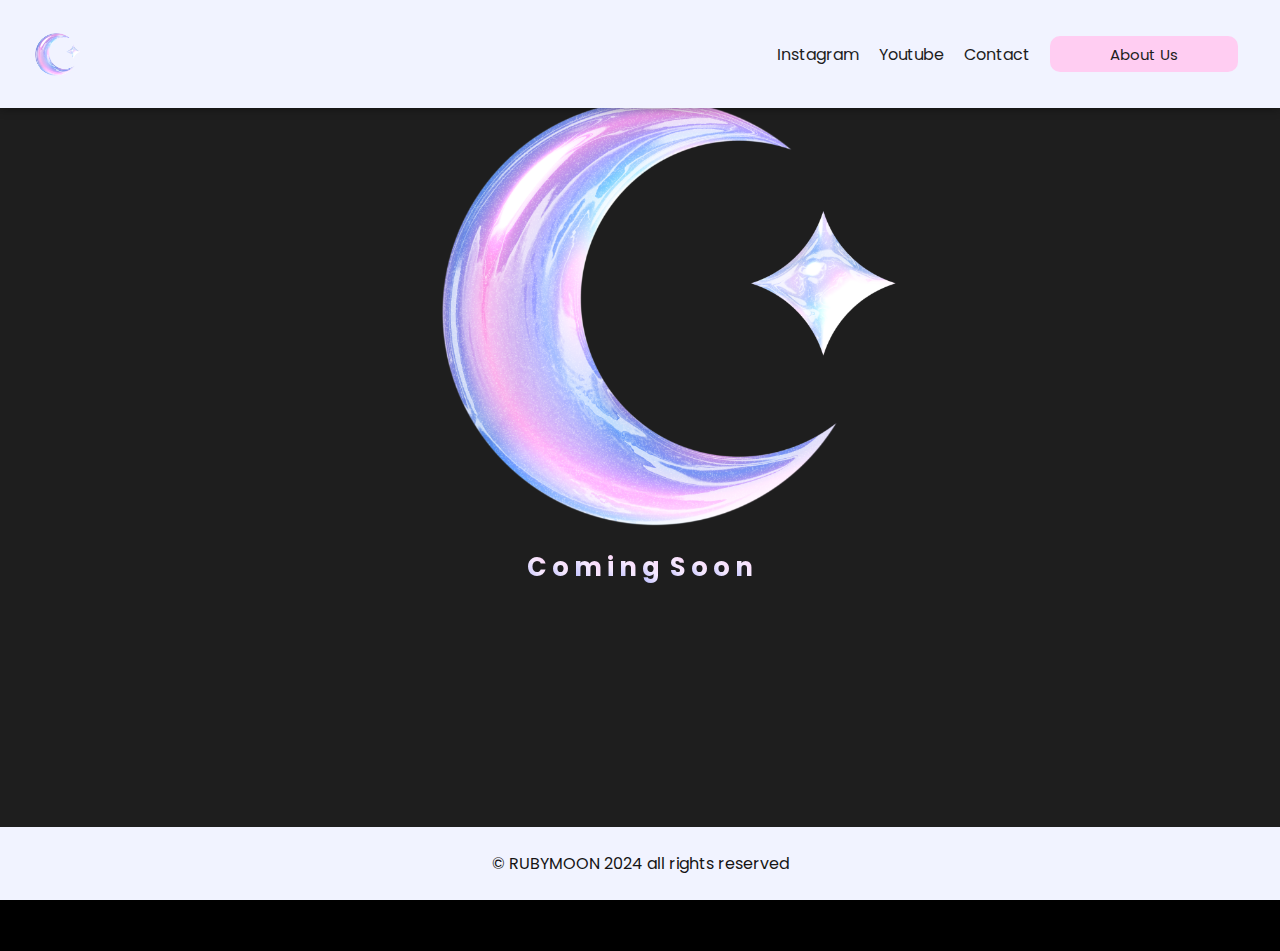
<file: index.html>
<!DOCTYPE html>
<html lang="en">
<head>
    <meta charset="UTF-8">
    <meta name="viewport" content="width=device-width, initial-scale=1.0">
    <title>Ruby Moon</title>
    <link rel="stylesheet" href="style.css">
    <link rel="stylesheet" href="layout.css">
    <link rel="shortcut icon" href="src/Logo.webp" type="image/x-icon">
</head>
<body>
    <header>
        <img src="src/Logo.webp" alt="Ruby Moon Logo" class="nav-logo">
        <nav>    
            <ul>
                <li><a href="https://instagram.com/zrubymoon">Instagram</a></li>
                <li><a href="https://youtube.com/@rubymoonz?si=1ZufbqGfpJ-waUZU">Youtube</a></li>
                <li><a href="mailto:lovelykeishi@gmail.com">Contact</a></li>
                <li><a href="about-us.html" class="about-us">About Us</a></li>
            </ul>
        </nav>
    </header>
    
    <main>
        <section>
            <div class="floating">
                <img src="src/Logo.webp" alt="RubyMoon-Logo" class="main-logo">
            </div>
            <div class="disappear">
                <span>C</span> 
                <span>o</span> 
                <span>m</span> 
                <span>i</span> 
                <span>n</span> 
                <span>g</span> 
                <span> </span> 
                <span>S</span> 
                <span>o</span> 
                <span>o</span> 
                <span>n</span>
            </div>
        </section>
    </main>
    <footer>
        <p>&copy; RUBYMOON 2024 all rights reserved</p>
    </footer>
</body>
</html>
</file>
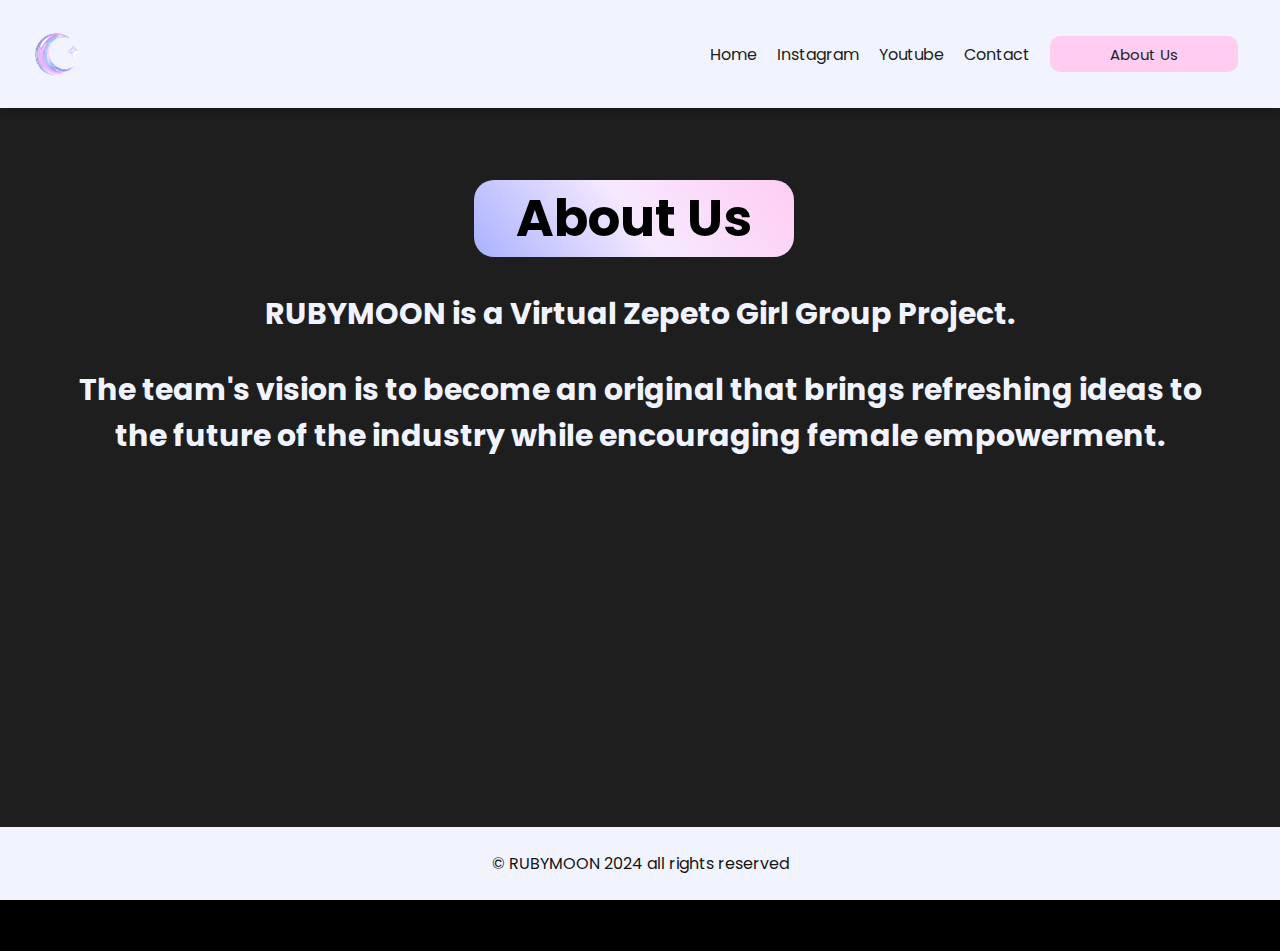
<file: about-us.html>
<!DOCTYPE html>
<html lang="en">
<head>
    <meta charset="UTF-8">
    <meta name="viewport" content="width=device-width, initial-scale=1.0">
    <title>About Us - Ruby Moon</title>
    <link rel="stylesheet" href="style.css">
    <link rel="stylesheet" href="about-style.css">
    <link rel="stylesheet" href="layout.css">
    <link rel="shortcut icon" href="src/Logo.webp" type="image/x-icon">
</head>
<body>
    <header>
        <img src="src/Logo.webp" alt="Ruby Moon Logo" class="nav-logo">
        <nav>
            <ul>
                <li><a href="index.html">Home</a></li>
                <li><a href="https://instagram.com/zrubymoon">Instagram</a></li>
                <li><a href="https://youtube.com/@rubymoonz?si=1ZufbqGfpJ-waUZU">Youtube</a></li>
                <li><a href="mailto:lovelykeishi@gmail.com">Contact</a></li>
                <li><a href="about-us.html" class="about-us">About Us</a></li>
            </ul>
        </nav>
    </header>
    
    <main>
        <section>
            <div class="title-container">
                <h1>About Us</h1>
            </div>
            <div class="text-container">
                <p>RUBYMOON is a Virtual Zepeto Girl Group Project.</p>
                <p>The team's vision is to become an original that brings refreshing ideas to the future of the industry while encouraging female empowerment.</p>
            </div>
        </section>
    </main>

    <footer>
        <p>&copy; RUBYMOON 2024 all rights reserved</p>
    </footer>
</body>
</html>
</file>
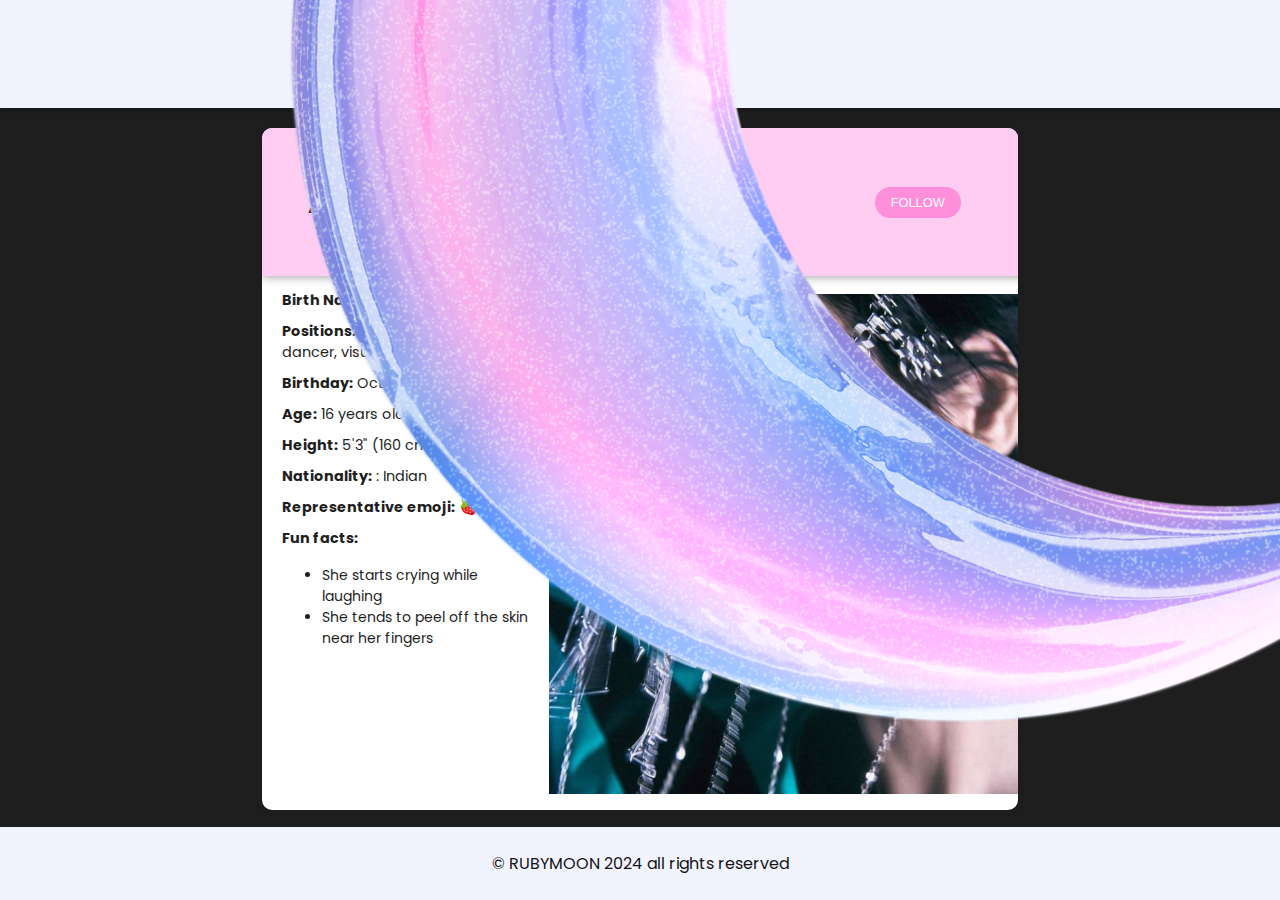
<file: ammy.html>
<!DOCTYPE html>
<html lang="en">

<head>
    <meta charset="UTF-8">
    <meta name="viewport" content="width=device-width, initial-scale=1.0">
    <title>Members - Ruby Moon</title>
    <link rel="stylesheet" href="members/indiv-styles.css">
    <link rel="stylesheet" href="layout.css">
    <link rel="shortcut icon" href="src/Logo.webp" type="image/x-icon">
</head>

<body>
    <header>
        <a href="home.html">
            <img src="src/Logo.webp" alt="Home" class="nav-logo">
        </a>
        <img src="src/Pink.png" alt="RUBYMOON" class="group-name">
        <nav>
            <ul>
                <li><a href="home.html">Home</a></li>
                <li><a href="about-style.css" class="about-us">About Us</a></li>
                <li><a href="https://youtube.com/@rubymoonz?si=1ZufbqGfpJ-waUZU">Youtube</a></li>
                <li><a href="mailto:lovelykeishi@gmail.com">Contact</a></li>
                <li><a href="members.html" class="members">Members</a></li>
                <li><a href="https://instagram.com/zrubymoon" class="instagram">Instagram</a></li>
            </ul>
        </nav>
    </header>
    <main>
        <article class="card">
            <header class="card-header">
                <h1>AMMY</h1>
                <a href="https://www.instagram.com/dumb_ammy" target="_blank">
                    <button class="follow">FOLLOW</button>
                </a>
            </header>
            <div class="card-body">
                <div class="info">
                    <p><strong>Birth Name:</strong> Shu</p>
                    <p><strong>Positions:</strong> Main rapper, lead dancer, visual, maknae</p>
                    <p><strong>Birthday:</strong>  October 24th, 2007</p>
                    <p><strong>Age:</strong> 16 years old</p>
                    <p><strong>Height:</strong> 5'3" (160 cm)</p>
                    <p><strong>Nationality:</strong> : Indian </p>
                    <p><strong>Representative emoji:</strong> 🍓 </p>
                    <p><strong>Fun facts:</strong> <ul>
                        <li> She starts crying while laughing </li>
                        <li> She tends to peel off the skin near her fingers </li>
                        </ul></p>
                </div>
                <figure class="profile-pic">
                    <img src="src/02 Member teaser 5.jpeg" alt="Karina">
                </figure>
            </div>
        </article>
    </main>
    <footer>
        <p>&copy; RUBYMOON 2024 all rights reserved</p>
    </footer>
</body>
</html>
</file>
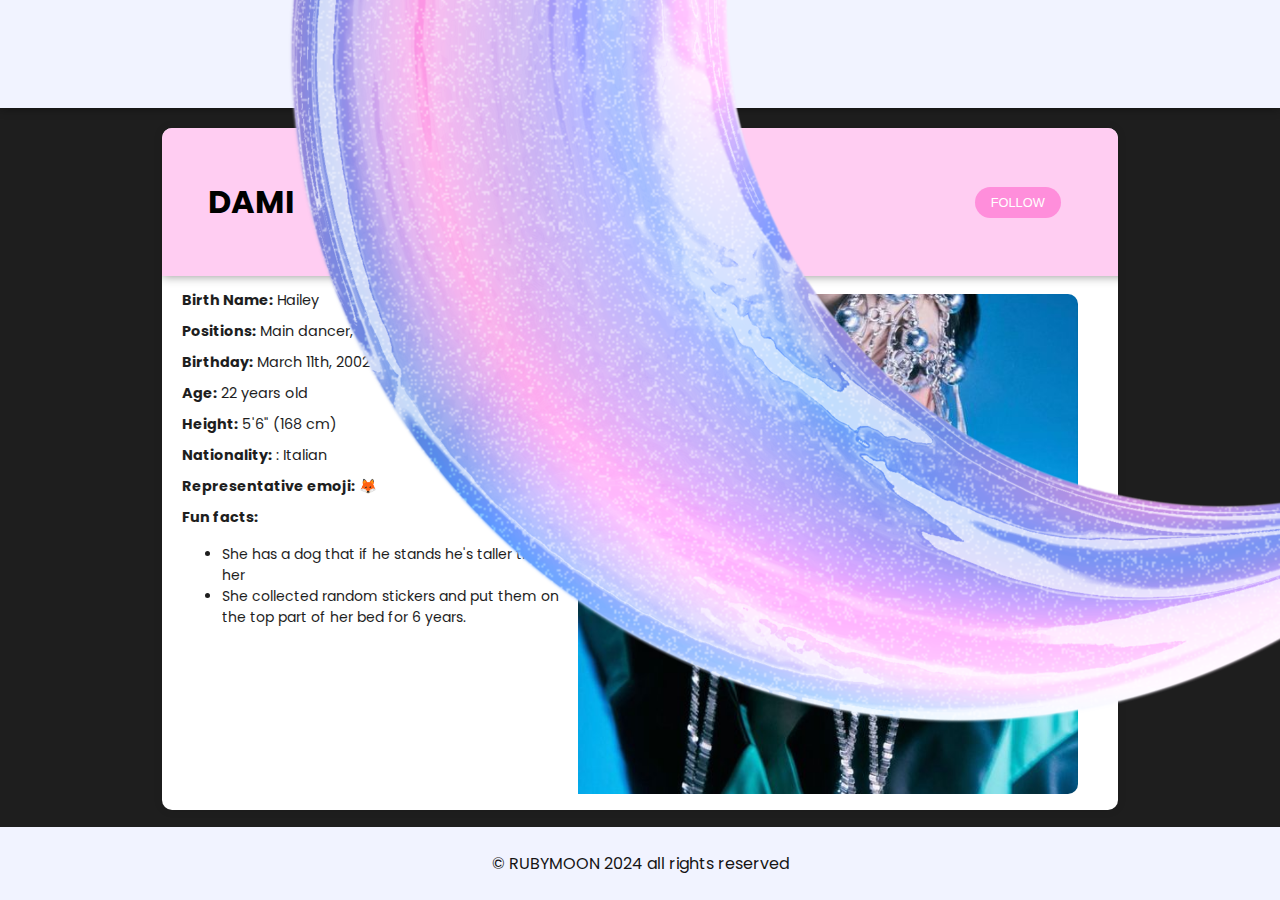
<file: dami.html>
<!DOCTYPE html>
<html lang="en">

<head>
    <meta charset="UTF-8">
    <meta name="viewport" content="width=device-width, initial-scale=1.0">
    <title>Members - Ruby Moon</title>
    <link rel="stylesheet" href="members/indiv-styles.css">
    <link rel="stylesheet" href="layout.css">
    <link rel="shortcut icon" href="src/Logo.webp" type="image/x-icon">
</head>

<body>
    <header>
        <a href="home.html">
            <img src="src/Logo.webp" alt="Home" class="nav-logo">
        </a>
        <img src="src/Pink.png" alt="RUBYMOON" class="group-name">
        <nav>
            <ul>
                <li><a href="home.html">Home</a></li>
                <li><a href="about-style.css" class="about-us">About Us</a></li>
                <li><a href="https://youtube.com/@rubymoonz?si=1ZufbqGfpJ-waUZU">Youtube</a></li>
                <li><a href="mailto:lovelykeishi@gmail.com">Contact</a></li>
                <li><a href="members.html" class="members">Members</a></li>
                <li><a href="https://instagram.com/zrubymoon" class="instagram">Instagram</a></li>
            </ul>
        </nav>
    </header>
    <main>
        <article class="card">
            <header class="card-header">
                <h1>DAMI</h1>
                <a href="https://www.instagram.com/hailey_zpt_" target="_blank">
                    <button class="follow">FOLLOW</button>
                </a>
            </header>
            <div class="card-body">
                <div class="info">
                    <p><strong>Birth Name:</strong> Hailey</p>
                    <p><strong>Positions:</strong> Main dancer, lead vocalist, center </p>
                    <p><strong>Birthday:</strong>  March 11th, 2002</p>
                    <p><strong>Age:</strong> 22 years old</p>
                    <p><strong>Height:</strong> 5'6" (168 cm)</p>
                    <p><strong>Nationality:</strong> : Italian </p>
                    <p><strong>Representative emoji:</strong> 🦊 </p>
                    <p><strong>Fun facts:</strong> <ul>
                        <li> She has a dog that if he stands he's taller than her </li>
                        <li> She collected random stickers and put them on the top part of her bed for 6 years.</li>
                        </ul></p>
                </div>
                <figure class="profile-pic">
                    <img src="src\02 Member teaser 2.jpg" alt="">
                </figure>
            </div>
        </article>
    </main>
    <footer>
        <p>&copy; RUBYMOON 2024 all rights reserved</p>
    </footer>
</body>
</html>
</file>
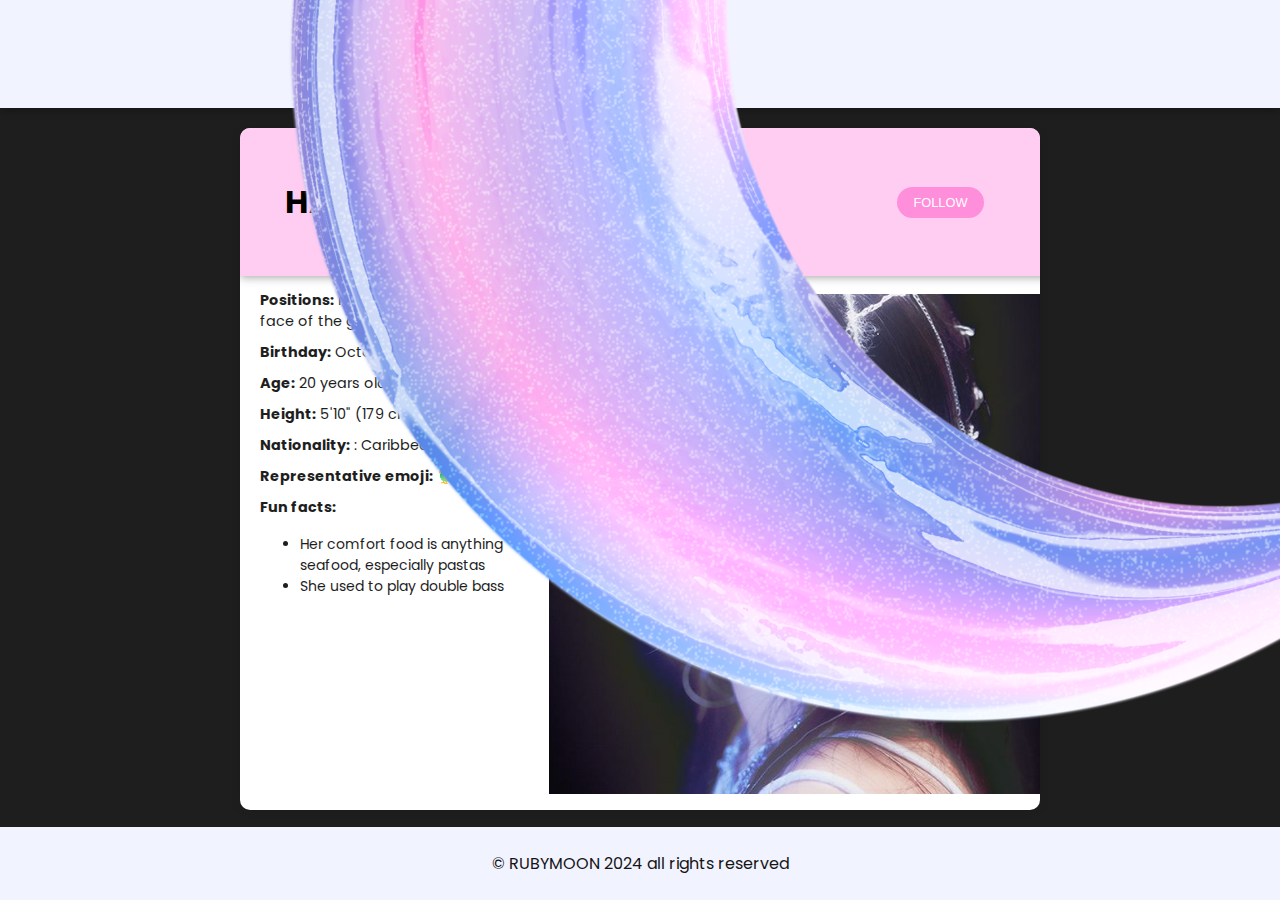
<file: harmony.html>
<!DOCTYPE html>
<html lang="en">

<head>
    <meta charset="UTF-8">
    <meta name="viewport" content="width=device-width, initial-scale=1.0">
    <title>Members - Ruby Moon</title>
    <link rel="stylesheet" href="members/indiv-styles.css">
    <link rel="stylesheet" href="layout.css">
    <link rel="shortcut icon" href="src/Logo.webp" type="image/x-icon">
</head>

<body>
    <header>
        <a href="home.html">
            <img src="src/Logo.webp" alt="Home" class="nav-logo">
        </a>
        <img src="src/Pink.png" alt="RUBYMOON" class="group-name">
        <nav>
            <ul>
                <li><a href="home.html">Home</a></li>
                <li><a href="about-style.css" class="about-us">About Us</a></li>
                <li><a href="https://youtube.com/@rubymoonz?si=1ZufbqGfpJ-waUZU">Youtube</a></li>
                <li><a href="mailto:lovelykeishi@gmail.com">Contact</a></li>
                <li><a href="members.html" class="members">Members</a></li>
                <li><a href="https://instagram.com/zrubymoon" class="instagram">Instagram</a></li>
            </ul>
        </nav>
    </header>
    <main>
        <article class="card">
            <header class="card-header">
                <h1>HARMONY</h1>
                <a href="" target="_blank">
                    <button class="follow">FOLLOW</button>
                </a>
            </header>
            <div class="card-body">
                <div class="info">
                    <p><strong>Positions:</strong> Main vocalist, sub rapper, face of the group</p>
                    <p><strong>Birthday:</strong>  October 27th, 2003</p>
                    <p><strong>Age:</strong> 20 years old</p>
                    <p><strong>Height:</strong> 5'10" (179 cm)</p>
                    <p><strong>Nationality:</strong> : Caribbean American </p>
                    <p><strong>Representative emoji:</strong> 🦜 </p>
                    <p><strong>Fun facts:</strong> <ul>
                        <li> Her comfort food is anything seafood, especially pastas</li>
                        <li> She used to play double bass</li>
                        </ul></p>
                </div>
                <figure class="profile-pic">
                    <img src="src/02 Member teaser 4.jpeg" alt="">
                </figure>
            </div>
        </article>
    </main>
    <footer>
        <p>&copy; RUBYMOON 2024 all rights reserved</p>
    </footer>
</body>
</html>
</file>
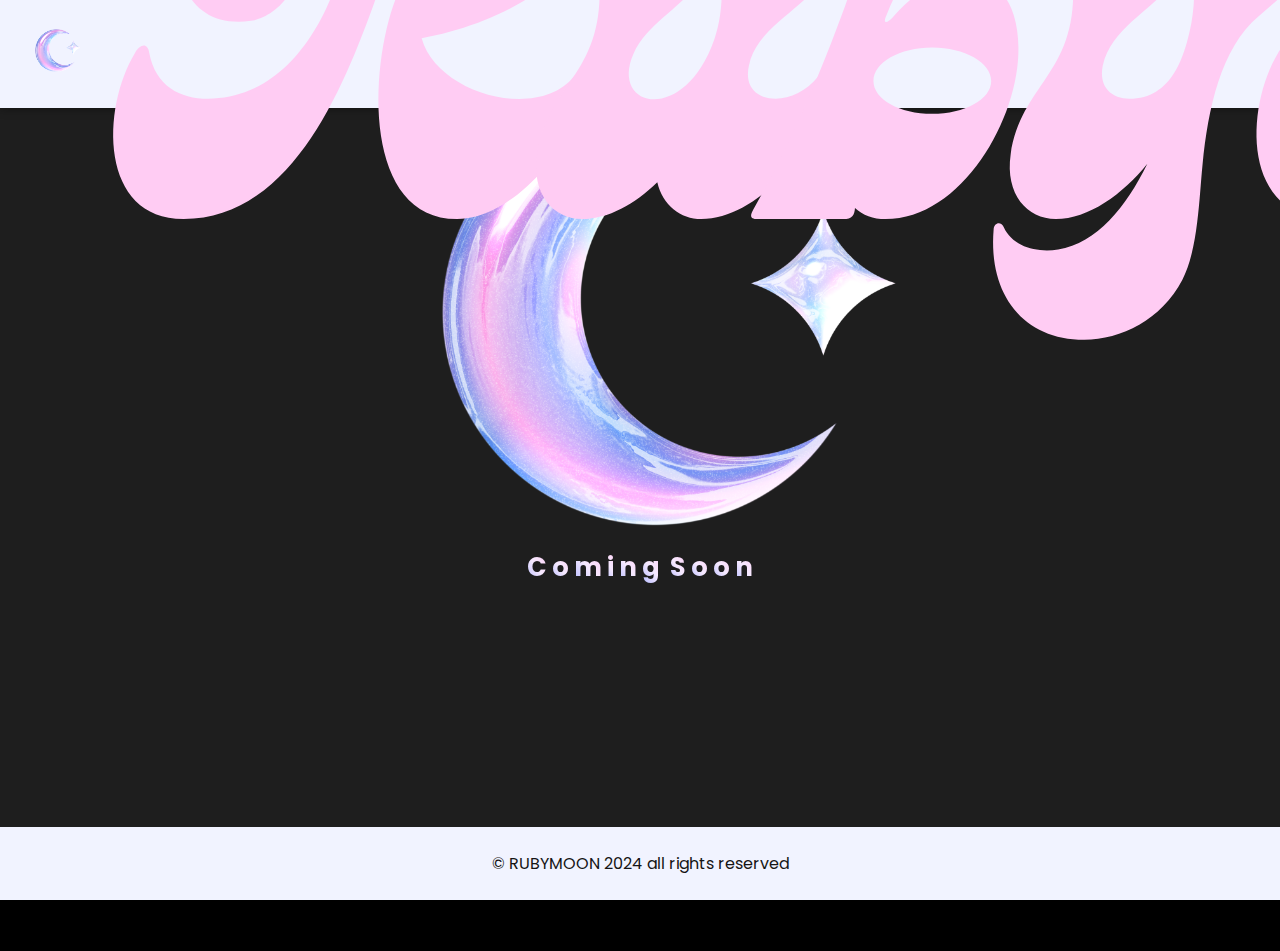
<file: home.html>
<!DOCTYPE html>
<html lang="en">
<head>
    <meta charset="UTF-8">
    <meta name="viewport" content="width=device-width, initial-scale=1.0">
    <title>Ruby Moon</title>
    <link rel="stylesheet" href="style.css">
    <link rel="stylesheet" href="layout.css">
    <link rel="shortcut icon" href="src/Logo.webp" type="image/x-icon">
</head>
<body>
    <header>
        <a href="home.html">
            <img src="src/Logo.webp" alt="Home" class="nav-logo">
        </a>
        <img src="src/Pink.png" alt="RUBYMOON" class="group-name">
        <nav>
            <ul>
                <li><a href="about-us.html" class="about-us">About Us</a></li>
                <li><a href="https://youtube.com/@rubymoonz?si=1ZufbqGfpJ-waUZU">Youtube</a></li>
                <li><a href="mailto:lovelykeishi@gmail.com">Contact</a></li>
                <li><a href="members.html" class="members">Members</a></li>
                <li><a href="https://instagram.com/zrubymoon" class="instagram">Instagram</a></li>
            </ul>
        </nav>
    </header>
    
    <main>
        <section>
            <div class="floating">
                <img src="src/Logo.webp" alt="RubyMoon-Logo" class="main-logo">
            </div>
            <div class="disappear">
                <span>C</span> 
                <span>o</span> 
                <span>m</span> 
                <span>i</span> 
                <span>n</span> 
                <span>g</span> 
                <span> </span> 
                <span>S</span> 
                <span>o</span> 
                <span>o</span> 
                <span>n</span>
            </div>
        </section>
    </main>
    <footer>
        <p>&copy; RUBYMOON 2024 all rights reserved</p>
    </footer>
</body>
</html>
</file>
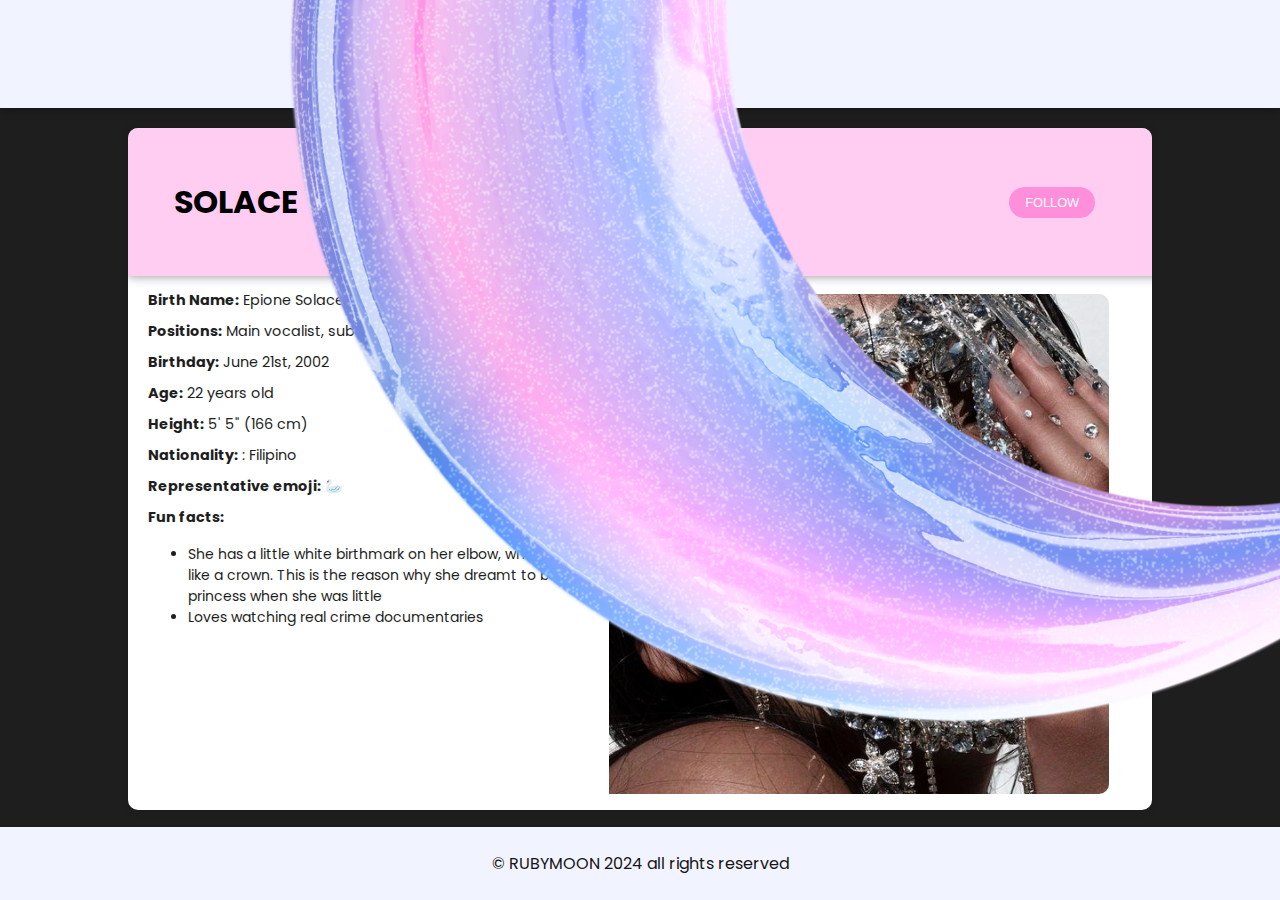
<file: solace.html>
<!DOCTYPE html>
<html lang="en">

<head>
    <meta charset="UTF-8">
    <meta name="viewport" content="width=device-width, initial-scale=1.0">
    <title>Members - Ruby Moon</title>
    <link rel="stylesheet" href="members/indiv-styles.css">
    <link rel="stylesheet" href="layout.css">
    <link rel="shortcut icon" href="src/Logo.webp" type="image/x-icon">
</head>

<body>
    <header>
        <a href="home.html">
            <img src="src/Logo.webp" alt="Home" class="nav-logo">
        </a>
        <img src="src/Pink.png" alt="RUBYMOON" class="group-name">
        <nav>
            <ul>
                <li><a href="home.html">Home</a></li>
                <li><a href="about-style.css" class="about-us">About Us</a></li>
                <li><a href="https://youtube.com/@rubymoonz?si=1ZufbqGfpJ-waUZU">Youtube</a></li>
                <li><a href="mailto:lovelykeishi@gmail.com">Contact</a></li>
                <li><a href="members.html" class="members">Members</a></li>
                <li><a href="https://instagram.com/zrubymoon" class="instagram">Instagram</a></li>
            </ul>
        </nav>
    </header>
    <main>
        <article class="card">
            <header class="card-header">
                <h1>SOLACE</h1>
                <a href="https://www.instagram.com/im.your.solace" target="_blank">
                    <button class="follow">FOLLOW</button>
                </a>
            </header>
            <div class="card-body">
                <div class="info">
                    <p><strong>Birth Name:</strong> Epione Solace</p>
                    <p><strong>Positions:</strong> Main vocalist, sub rapper, main visual</p>
                    <p><strong>Birthday:</strong>  June 21st, 2002</p>
                    <p><strong>Age:</strong> 22 years old</p>
                    <p><strong>Height:</strong> 5' 5" (166 cm)</p>
                    <p><strong>Nationality:</strong> : Filipino</p>
                    <p><strong>Representative emoji:</strong> 🦢 </p>
                    <p><strong>Fun facts:</strong> <ul>
                        <li>She has a little white birthmark on her elbow, which looks like a crown. This is the reason why she dreamt to be a princess when she was little</li>
                        <li>Loves watching real crime documentaries</li>
                        </ul></p>
                </div>
                <figure class="profile-pic">
                    <img src="src\02 Member teaser 3.jpg" alt="Karina">
                </figure>
            </div>
        </article>
    </main>
    <footer>
        <p>&copy; RUBYMOON 2024 all rights reserved</p>
    </footer>
</body>
</html>
</file>
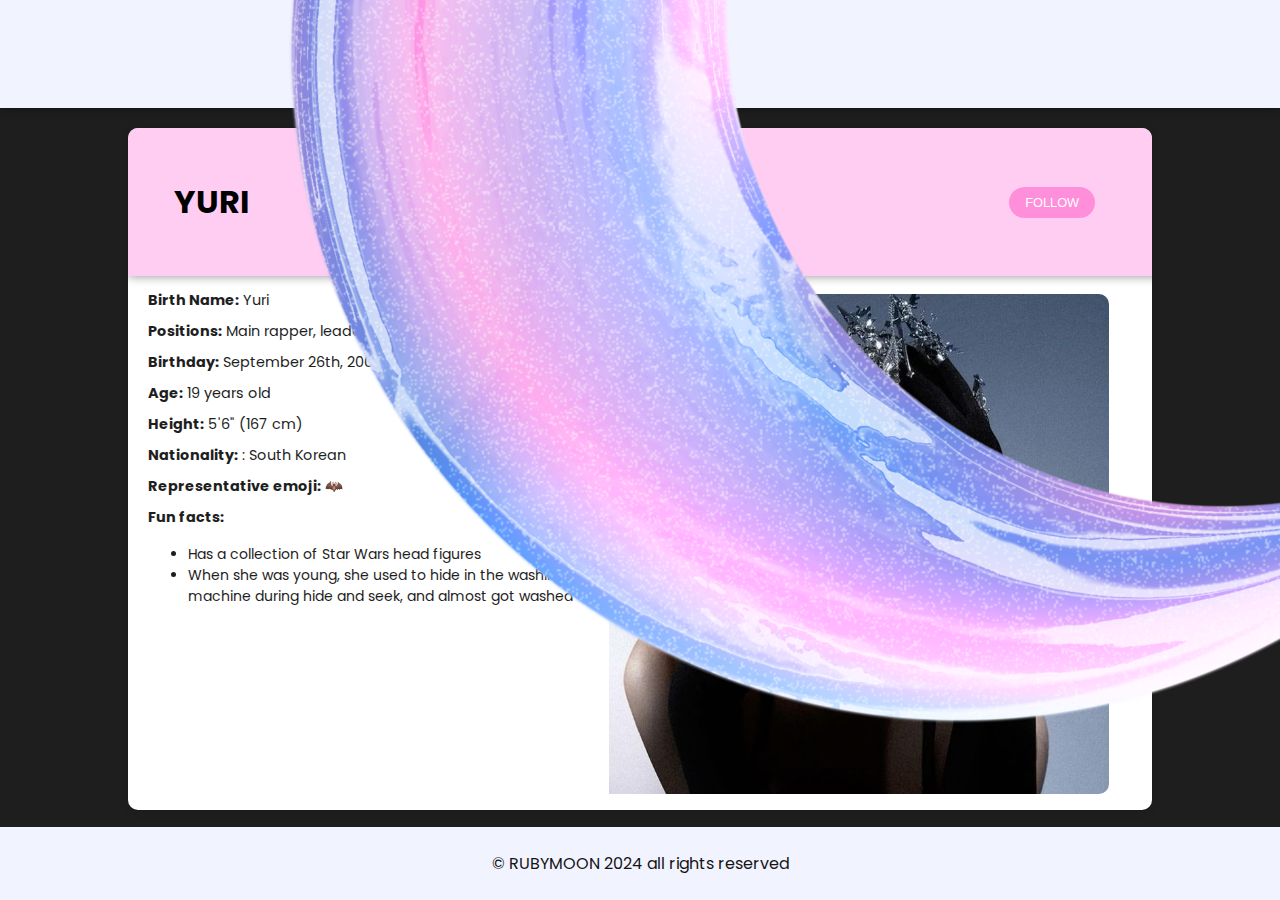
<file: yuri.html>
<!DOCTYPE html>
<html lang="en">

<head>
    <meta charset="UTF-8">
    <meta name="viewport" content="width=device-width, initial-scale=1.0">
    <title>Members - Ruby Moon</title>
    <link rel="stylesheet" href="members/indiv-styles.css">
    <link rel="stylesheet" href="layout.css">
    <link rel="shortcut icon" href="src/Logo.webp" type="image/x-icon">
</head>

<body>
    <header>
        <a href="home.html">
            <img src="src/Logo.webp" alt="Home" class="nav-logo">
        </a>
        <img src="src/Pink.png" alt="RUBYMOON" class="group-name">
        <nav>
            <ul>
                <li><a href="home.html">Home</a></li>
                <li><a href="about-style.css" class="about-us">About Us</a></li>
                <li><a href="https://youtube.com/@rubymoonz?si=1ZufbqGfpJ-waUZU">Youtube</a></li>
                <li><a href="mailto:lovelykeishi@gmail.com">Contact</a></li>
                <li><a href="members.html" class="members">Members</a></li>
                <li><a href="https://instagram.com/zrubymoon" class="instagram">Instagram</a></li>
            </ul>
        </nav>
    </header>
    <main>
        <article class="card">
            <header class="card-header">
                <h1>YURI</h1>
                <a href="https://www.instagram.com/yyourm4y" target="_blank">
                    <button class="follow">FOLLOW</button>
                </a>
            </header>
            <div class="card-body">
                <div class="info">
                    <p><strong>Birth Name:</strong> Yuri</p>
                    <p><strong>Positions:</strong> Main rapper, leader</p>
                    <p><strong>Birthday:</strong> September 26th, 2004</p>
                    <p><strong>Age:</strong> 19 years old</p>
                    <p><strong>Height:</strong> 5'6" (167 cm)</p>
                    <p><strong>Nationality:</strong> : South Korean</p>
                    <p><strong>Representative emoji:</strong> 🦇</p>
                    <p><strong>Fun facts:</strong> <ul>
                        <li>Has a collection of Star Wars head figures</li>
                        <li>When she was young, she used to hide in the washing machine during hide and seek, and almost got washed</li>
                        </ul></p>
                </div>
                <figure class="profile-pic">
                    <img src="src\02 Member teaser 1.jpg" alt="Karina">
                </figure>
            </div>
        </article>
    </main>
    <footer>
        <p>&copy; RUBYMOON 2024 all rights reserved</p>
    </footer>
</body>
</html>
</file>
<file: style.css>
.nav-logo {
    margin-left: 2vw;
    width: 61px;
}

nav {
    background-color: #F1F3FF;
    color: #1E1E1E;
    text-align: center;
    margin: 2vw;
    padding: 0.5em 0;
    display: flex;
    align-items: center;
    justify-content: end;
    margin-left: auto;
}

nav ul {
    list-style: none;
    padding: 0;
    margin: 0;
}

nav ul li {
    display: inline;
    margin-right: 1em;
}

nav ul li a {
    color: #1E1E1E;
    text-decoration: none;
}

.about-us {
    background-color: #FFCDF2;
    border: transparent;
    border-radius: 10px;
    padding: .5em 4em;
    font-family: "Poppins", sans-serif;
    font-size: 15px;
}

main {
    padding: 2em;
    margin: 1em auto;
    display: flex;
    justify-content: center;
}

.main-logo {
    width: 626px;
    margin: 0;
}


.floating {
    animation-name: floating;
    animation-duration: 3s;
    animation-iteration-count: infinite;
    animation-timing-function: ease-in-out;
    margin-left: 30px;
    margin-top: 7px;
}

@keyframes floating {
    0% {
        transform: translate(0, 0px);
    }

    50% {
        transform: translate(0, 15px);
    }

    100% {
        transform: translate(0, -0px);
    }
}

body, html {
    height: 100%;
    margin: 0;
    background: black;
    display: flex;
    justify-content: center;
    align-items: center;
}

main {
    height: 100vh;
    font-family: 'Poppins', sans-serif;
    font-size: 2vw;
    overflow: hidden;
    font-weight: bold;
}

.main-logo {
    width: 610px;
    margin: 0;
    transition: transform 0.5s ease-in-out;
}

.main-logo:hover {
    transform: scale(1.1);
    z-index: 2;
}

.disappear {
    width: 100%;
    text-align: center;
    position: relative;
    margin-top: -80px;
}

.disappear span {
    display: inline-block;
    color: transparent;
    background: linear-gradient(53deg, rgba(169, 178, 255, 1) 0%, rgba(246, 233, 255, 1) 50%, rgba(255, 204, 243, 1) 100%);
    background-clip: text;
    -webkit-background-clip: text;
    text-shadow: 0px 0px 0px transparent;
    animation: disappear 11s infinite; /* Aumentar la duración total de la animación */
}

@keyframes disappear {
    0%, 40% {
        /* Mantener el estado estático durante 5 segundos */
        transform: none;
        text-shadow: 0px 0px 0px transparent;
        opacity: 1;
    }
    50% {
        /* Empezar a desaparecer */
        transform: skewX(var(--skew)) translateY(-200%);
        text-shadow: 0px 0px 50px rgba(169, 178, 255, 1), 0px 0px 50px rgba(246, 233, 255, 1), 0px 0px 50px rgba(255, 204, 243, 1);
        opacity: 0;
    }
    100% {
        /* Regresar al estado inicial para repetir la animación */
        transform: none;
        text-shadow: 0px 0px 0px transparent;
        opacity: 1;
    }
}

.disappear span:nth-child(odd) {
    --skew: 50deg;
}

.disappear span:nth-child(even) {
    --skew: -50deg;
}

.disappear span:nth-child(1) { animation-delay: 0s; }
.disappear span:nth-child(2) { animation-delay: 0.6s; }
.disappear span:nth-child(3) { animation-delay: 1.2s; }
.disappear span:nth-child(4) { animation-delay: 1.8s; }
.disappear span:nth-child(5) { animation-delay: 2.4s; }
.disappear span:nth-child(6) { animation-delay: 3s; }
.disappear span:nth-child(7) { animation-delay: 3.6s; }
.disappear span:nth-child(8) { animation-delay: 4.2s; }
.disappear span:nth-child(9) { animation-delay: 4.8s; }
.disappear span:nth-child(10) { animation-delay: 5.4s; }
.disappear span:nth-child(11) { animation-delay: 6s; }


/* Responsive design */
@media (max-width: 768px) {
    header {
        height: 10vh;
    }

    .nav-logo {
        width: 45px;
    }

    nav ul {
        flex-direction: column;
        gap: 0.5em;
    }

    .about-us {
        padding: .5em 1em;
        font-size: 13px;
    }

    .main-logo {
        width: 70%;
        max-width: 200px;
        display: flex;
        justify-content: center;
        align-items: center;
        margin-top: 160px;
        padding-bottom: 100px;
    }

    main {
        font-size: 4vw;
    }
}

@media (max-width: 480px) {
    header {
        height: 8vh;
    }

    .nav-logo {
        width: 35px;
    }

    .about-us {
        padding: .5em 0.5em;
        font-size: 12px;
    }

    .main-logo {
        width: 80%;
        max-width: 150px;
    }

    main {
        font-size: 5vw;
    }

    nav ul {
        gap: 0.5em;
    }
}
</file>
<file: layout.css>
@import url('https://fonts.googleapis.com/css2?family=Poppins:ital,wght@0,100;0,200;0,300;0,400;0,500;0,600;0,700;0,800;0,900;1,100;1,200;1,300;1,400;1,500;1,600;1,700;1,800;1,900&display=swap');

body{
    font-family: "Poppins", sans-serif;
    margin: 0;
    left: 0;
    height: 100%;
    width: 100%;
    background-color: #1E1E1E;
}

header{
    background-color: #F1F3FF;
    top: 0;
    width: 100%;
    height: 12vh;
    box-shadow: 0px 0px 10px 0px #00000072;
    border: transparent;
    display: flex;
    align-items: center;
    position: fixed;
    z-index: 2;
}

footer {
    background-color: #f1f3ff;
    color: #161515;
    text-align: center;
    padding: .5em 0;
    position: fixed;
    width: 100%;
    bottom: 0;
}
</file>
<file: about-style.css>
main{
    display: flex;
    justify-content: center;
    text-align: center;
}

main h1{
    margin-top: 20vh;
    color: black
}

.title-container{
    background: linear-gradient(53deg, rgba(169, 178, 255, 1) 0%, rgba(246, 233, 255, 1) 50%, rgba(255, 204, 243, 1) 100%);
    border: transparent;
    border-radius: 20px;
    width: 25vw;
    margin-left: 33vw;
}

.text-container{
    color: #f1f3ff;
    font-size: 30px;
}


/* Responsive design */
@media (max-width: 768px) {
    header {
        height: 10vh;
    }

    .nav-logo {
        width: 45px;
    }

    nav ul {
        flex-direction: column;
        gap: 0.5em;
    }

    .about-us {
        padding: .5em 1em;
        font-size: 13px;
    }

    .title-container {
        width: 50vw;
        margin-left: 15vw;
    }

    .text-container {
        font-size: 25px;
    }
}

@media (max-width: 480px) {
    header {
        height: 8vh;
    }

    .nav-logo {
        width: 35px;
    }

    .about-us {
        padding: .5em 0.5em;
        font-size: 12px;
    }

    .title-container {
        width: 70vw;
        margin-left: 5vw;
    }

    .text-container {
        font-size: 20px;
        margin-top: 1em;
    }

    nav ul {
        gap: 0.5em;
    }
}
</file>
<file: members/indiv-styles.css>
body {
    display: flex;
    flex-direction: column;
    justify-content: center; /* Centra verticalmente  */
    align-items: center; /* Centra horizontalmente  */
    height: 100vh;
    margin: 0; 
    padding: 0; 
    box-sizing: border-box;
    padding-bottom: 70px; 
}

.card {
    display: flex;
    flex-direction: row;
    background-color: #fff;
    box-shadow: 0 0 10px rgba(0,0,0,0.1);
    width: 80%; 
    overflow: hidden;
    border-radius: 10px;
    font-family: "Poppins", sans-serif;
    color: #1E1E1E;
    margin: 2vh auto;
    position: relative;
    z-index: 0; 
}

.card-header {
    padding: 20px;
    background-color: #FFCDF2;
    color: black; 
    width: 100%;
    display: flex;
    justify-content: space-between;
    align-items: center;
    position: absolute;
    top: 0;
    left: 0;
    right: 0;
    z-index: 1;
}

.card-header h1{
    margin-left: 2vw;
}

main, .article {
    padding-top: 12vh; 
}

.card {
    display: flex;
    flex-direction: row;
    background-color: #fff;
    box-shadow: 0 0 10px rgba(0,0,0,0.1);
    margin: 20px auto;
    border-radius: 10px;
    position: relative; 
    z-index: 0;
}

.follow {
    cursor: pointer;
    background-color: #ff8edb;
    color: white;
    margin-right: 6vw;
    border: none;
    padding: 8px 16px;
    border-radius: 20px;
    font-size: 0.8rem; 
}

.card-body {
    display: flex;
    width: 100%;
    padding-top: 60px;
}

.info {
    margin-top: 8vh;
    padding: 20px;
    width: 50%;
}

.info li{
    font-size: 14px;
}

.profile-pic {
    width: 50%;
}

.profile-pic img {
    margin-top: 10vh;
    display: block;
    border-radius: 0 10px 10px 0; 
    width:500px;
    height:500px;
    object-fit: cover;
    margin-left: -4vw;
}

.info p {
    margin: 10px 0;
    font-size: 0.9rem; 
}


/* Responsive design */
@media (min-width: 992px) {
    .card {
        width: 80%;
    }
    .profile-pic img {
        width: 500px;
        height: 500px;
    }
}

@media (min-width: 768px) and (max-width: 991px) {
    .card {
        width: 90%;
    }
    .profile-pic img {
        width: 300px;
        height: 300px;
    }
    .card-header, .card-body {
        flex-direction: column;
        text-align: center;
    }
    .follow {
        margin: 10px 0;
    }
}

@media (max-width: 767px) {
    body {
        padding-bottom: 20px; 
    }
    .card {
        width: 95%;
        flex-direction: column; 
    }
    .profile-pic, .info {
        width: 100%; 
    }
    .profile-pic img {
        width: 100%;
        height: auto; 
        margin-top: 2vh;
        margin-left: 0;
    }
    .info {
        padding: 5%;
        margin-top: 3vh;
    }
    .info p, .info li {
        font-size: 12px; 
    }
}
</file>
